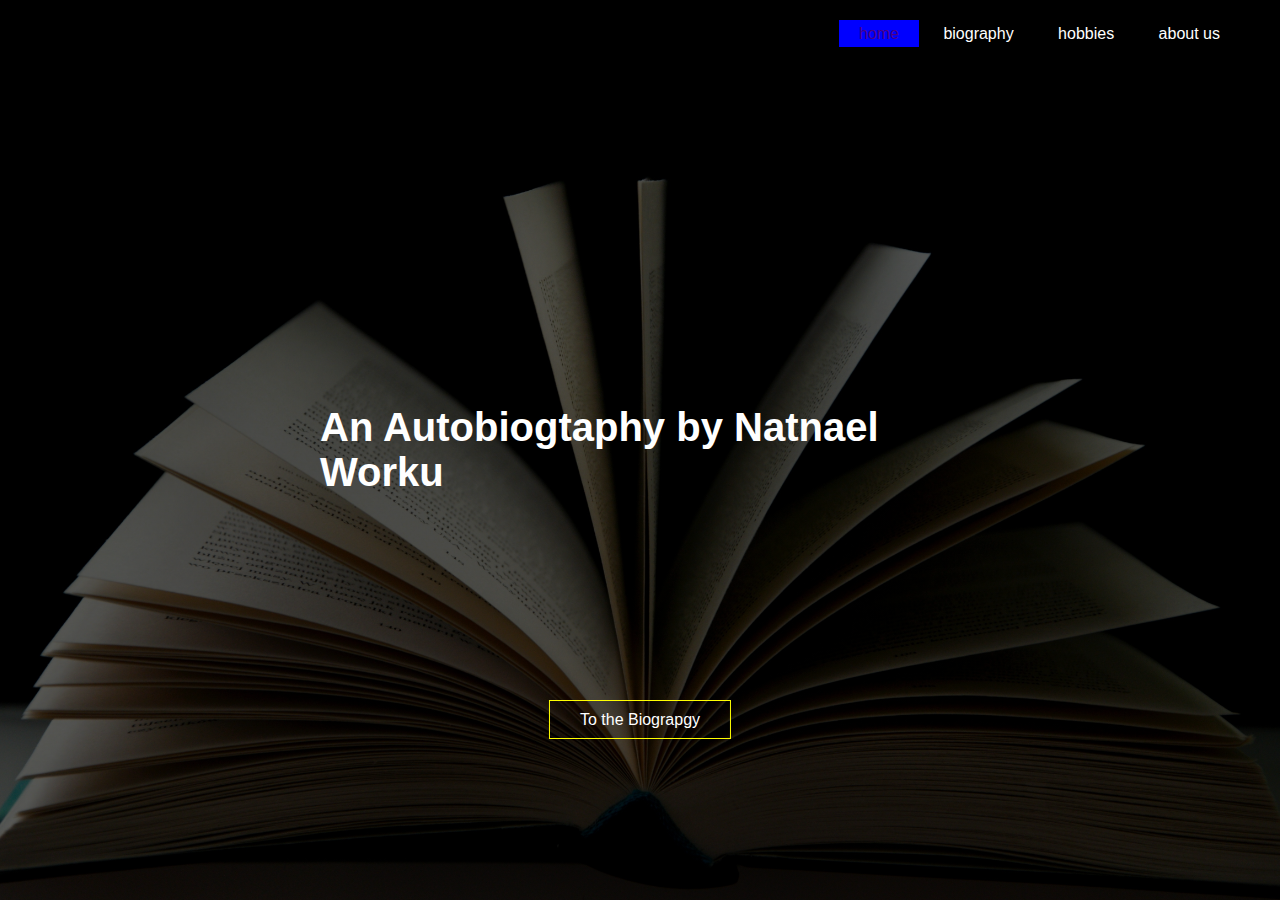
<file: index.html>
<!DOCTYPE html>
<html>
    <head>
        <title>autobiography</title>
        <link rel="stylesheet" href="index.css">
    </head>
    <body>
        <header>
            <div class="main">
                <ul>
                    <li class="active"><a href="index.html">home</a></li>
                    <li ><a href="biography.html">biography</a></li>
                    <li><a href="hobbies.html">hobbies</a></li>
                    <li><a href="contact us.html">about us</a></li>
                </ul>
            </div>
        <div class="title">
            <h1>An Autobiogtaphy by Natnael Worku</h1>
        </div>
        <div class="button">
        <a href="biography.html" class="btn">To the Biograpgy</a>
         </div>
        
        </header>
    </body>
</html>
</file>
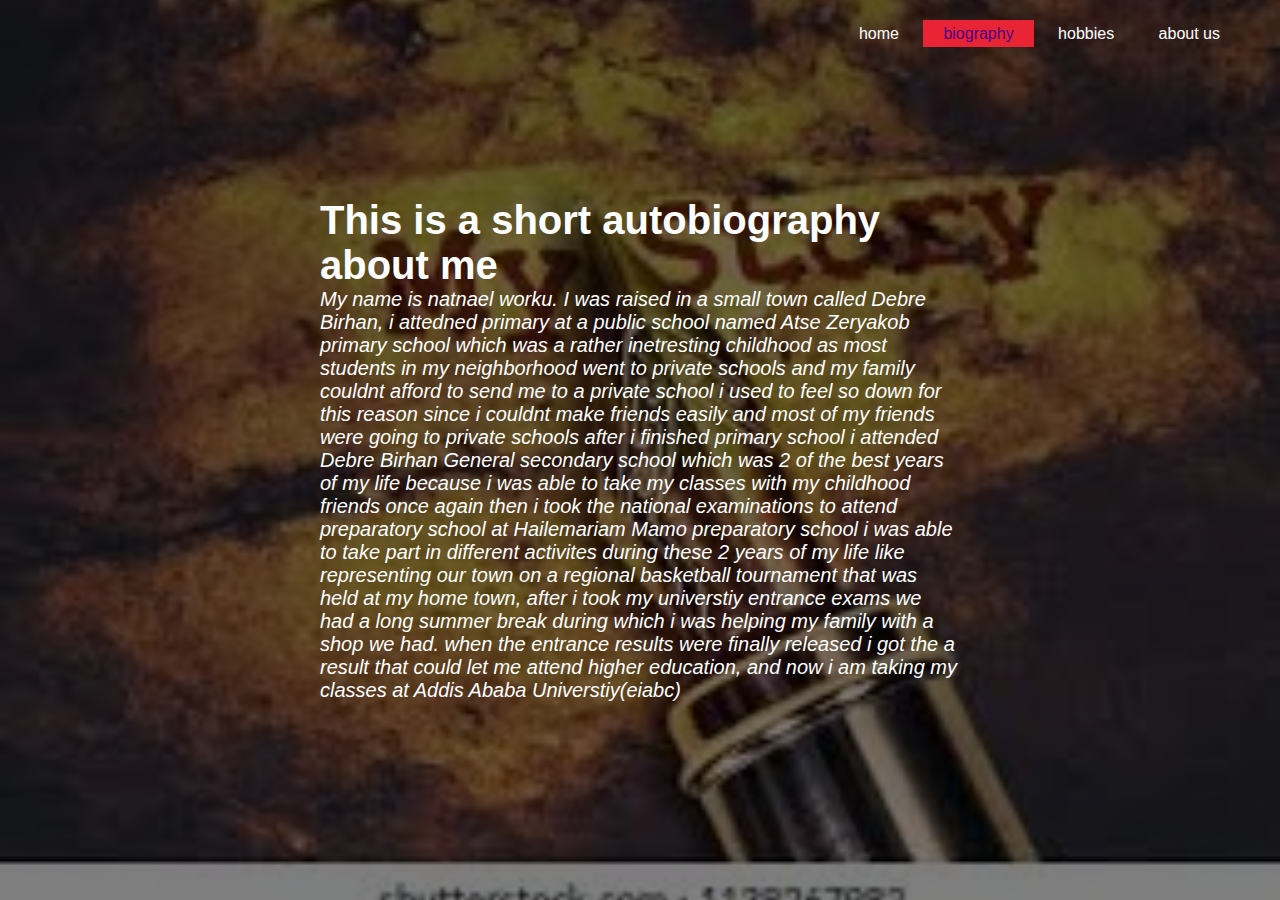
<file: biography.html>
<!DOCTYPE html>
<html>
    <head>
        <title>autobiography</title>
        <link rel="stylesheet" href="biography.css">
    </head>
    <body>
        <header>
            <div class="main">
                <ul>
                    <li><a href="index.html">home</a></li>
                    <li class="active" ><a href="biography.html">biography</a></li>
                    <li ><a href="hobbies.html">hobbies</a></li>
                    <li><a href="contact us.html">about us</a></li>
                </ul>
            </div>
        <div class="title">
            <h1>This is a short autobiography about me</h1>
          
            <P class="par">My name is natnael worku. I was raised in a small town called Debre Birhan, i attedned primary at a public school named Atse Zeryakob 
                 primary school which was a rather inetresting childhood as most students in my neighborhood
                 went to private schools and my family couldnt afford to send me to a private school i used 
                 to feel so down for this reason since i couldnt make friends easily and most of my friends were 
                 going to private schools after i finished primary school i attended Debre Birhan General 
                 secondary school which was 2 of the best years of my life because i was able to take my classes
                  with my childhood friends once again then i took the national examinations to attend preparatory
                   school at Hailemariam Mamo preparatory school i was able to take part in different activites during
                    these 2 years of my life like representing our town on a regional basketball tournament that was held
                     at my home town, after i took my universtiy entrance exams we had a long summer break during which
                      i was helping my family with
                 a shop we had. when the entrance results were finally released i got the a 
                 result that could let me attend higher education, and now i am taking my classes at Addis Ababa Universtiy(eiabc)
                   </P>
                
                </div>
       

        
       
        
        </header>
    </body>
</html>
</file>
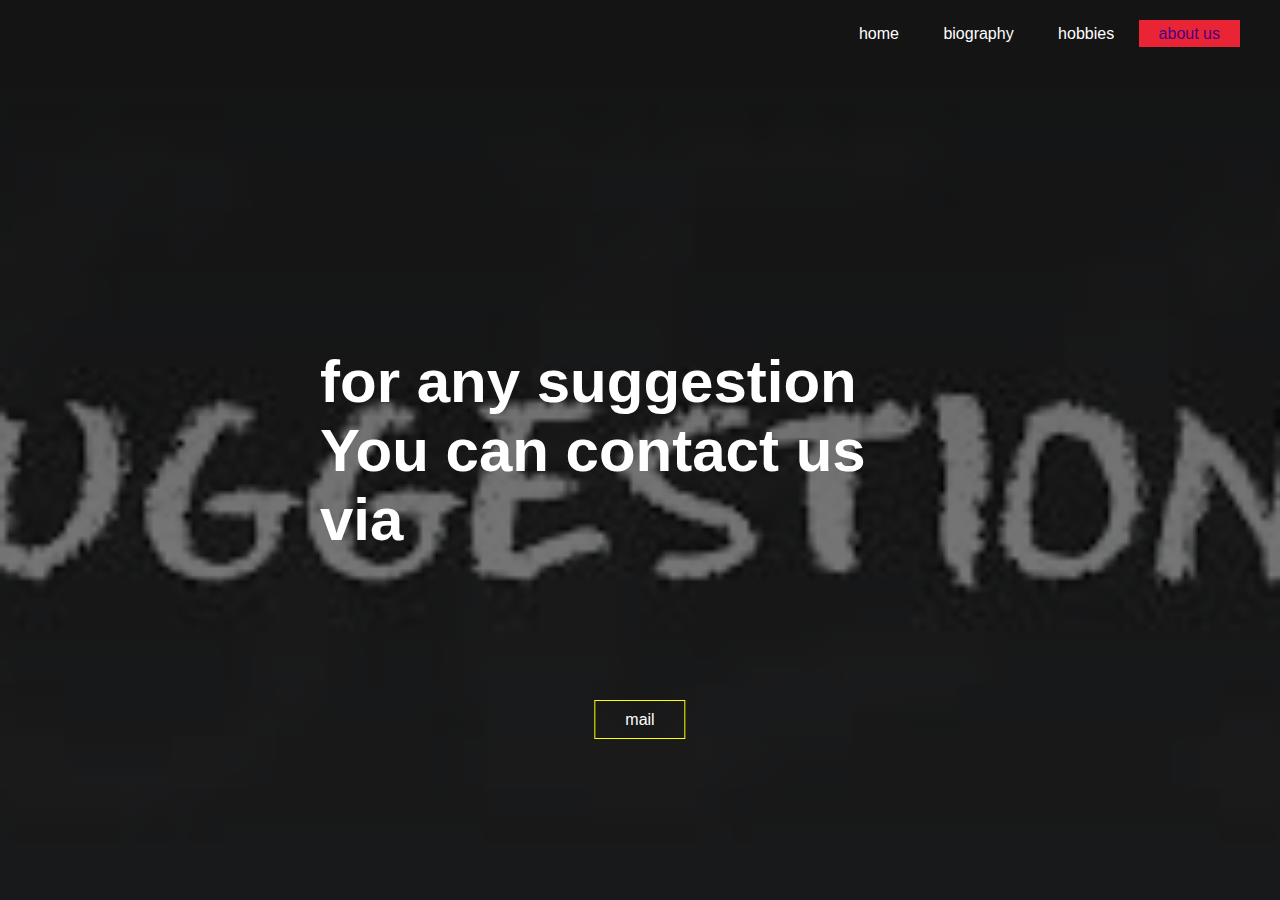
<file: contact us.html>
<!DOCTYPE html>
<html>
    <head>
        <title>autobiography</title>
        <link rel="stylesheet" href="contactus.css">
    </head>
    <body>
        <header>
            <div class="main">
               
                <ul>
                    <li><a href="index.html">home</a></li>
                    <li ><a href="biography.html">biography</a></li>
                    <li ><a href="hobbies.html">hobbies</a></li>
                    <li class="active"><a href="contact us.html">about us</a></li>
                </ul>
            </div>
        <div class="title">
            <h1>for any suggestion You can contact us via</h1>
            
        </div>
        <div class="button">
        <a href="mailto:natawrainbow@gmail.com" class="btn">mail</a>
        
       
    
    </div>
        
       
        
        </header>
    </body>
</html>
</file>
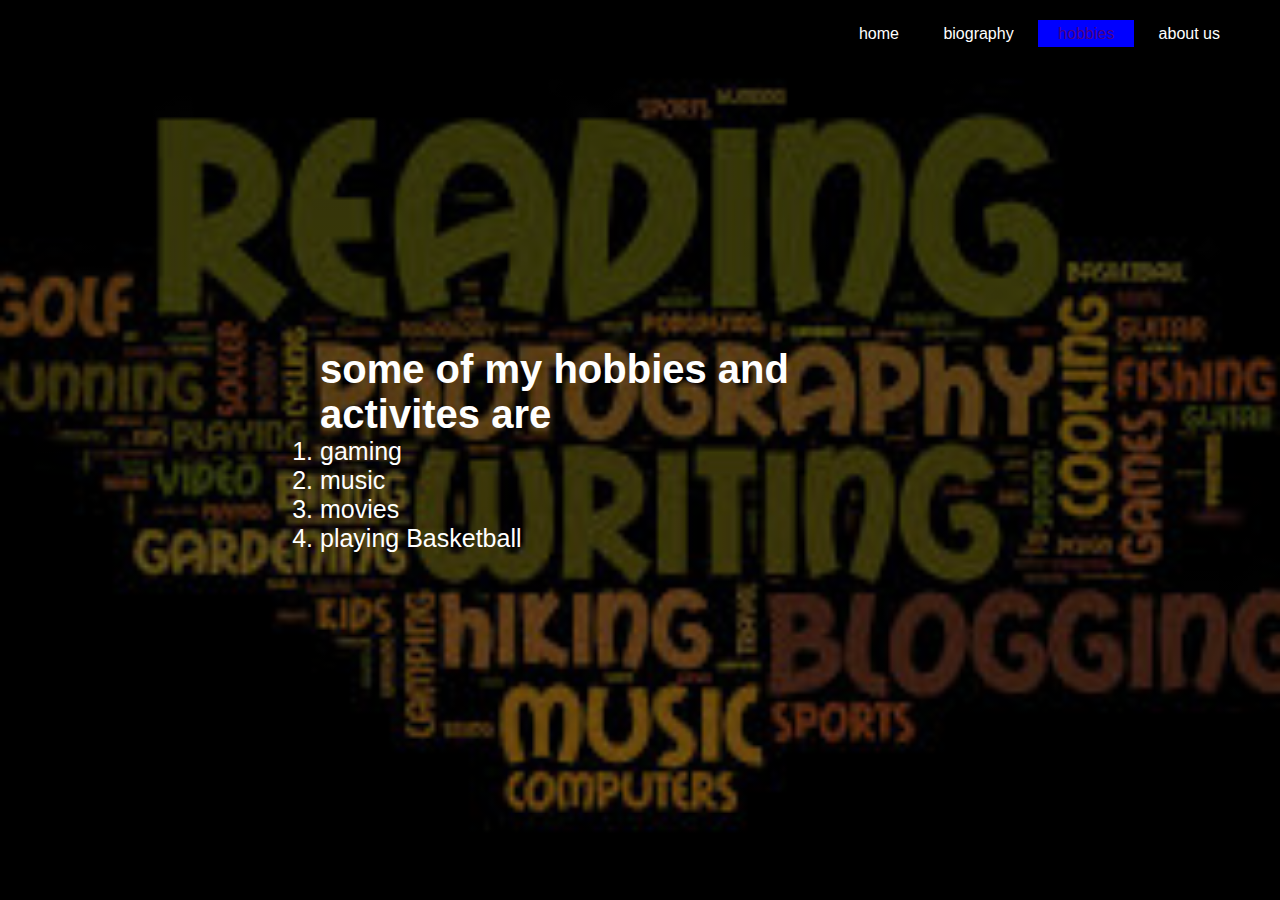
<file: hobbies.html>
<!DOCTYPE html>
<html>
    <head>
        <title>autobiography</title>
       <link rel="stylesheet" href="hob.css">
    </head>
    <body>
        <header>
            <div class="main">
                <ul>
                    <li><a href="index.html">home</a></li>
                    <li ><a href="biography.html">biography</a></li>
                    <li class="active"><a href="hobbies.html">hobbies</a></li>
                    <li><a href="contact us.html">about us</a></li>
               
 </ul>
            </div>
        <div class="title">
            <h1>some of my hobbies and activites are</h1>
            <ol class="hob"> 
                <li> gaming </li>
                <li>music</li>
                <li>movies</li>
                <li>playing Basketball </li>
            </ol> 
        </div>
      </header>
    </body>
</html>
</file>
<file: index.css>
*{
    margin: 0;
    padding: 0;
    font-family: 'Gill Sans', 'Gill Sans MT', Calibri, 'Trebuchet MS', sans-serif;
}
header{
    background-image:linear-gradient(rgba(0,0,0,0.6),rgba(0,0,0,0.5)), url(pictures/back.jpg);
    height: 100vh;
    background-size: cover;
    background-position: center;
}
ul{
    float: right;
    list-style-type: none;
    margin-top: 25px;
}
ul li{
    display: inline-block;
}
ul li a{
    text-decoration: none;
    color: #fff;
    padding: 5px 20px;
    border: 1px solid #ffff transparent;
    transition: 0.5s ease;

}
ul li a:hover{
    background-color: lightblue;
    color: white;
}
 ul li.active a{
     background-color:blue ;
     color: indigo;
 }
 .main{
     max-width: 1200px;
     margin: auto;


 }
 .title{
     position:absolute;
     top: 50%;
     left: 50%;
     transform: translate(-50%,-50%);
 }
     
 .title h1{
         color: white;
         font-size: 40px;
        
 }
 .font{
     color: blue;
      font-style: italic;
 }
.button{
    position:absolute;
    top: 80%;
    left: 50%;
    transform: translate(-50%,-50%);
    
}

.btn{
    border: 1px solid yellow;
    padding: 10px 30px;
    color: #fff;
    text-decoration: none;
    transition: 0.5s ease;
}
    
.btn:hover{
    background-color:#fff;
    color:#000;
}
</file>
<file: biography.css>
*{
    margin: 0;
    padding: 0;
    font-family: 'Gill Sans', 'Gill Sans MT', Calibri, 'Trebuchet MS', sans-serif;
}
header{
    background-image:linear-gradient(rgba(0,0,0,0.6),rgba(0,0,0,0.5)), url(pictures/auto.jpg);
    height: 100vh;
    background-size: cover;
    background-position: center;
}
ul{
    float: right;
    list-style-type: none;
    margin-top: 25px;
}
ul li{
    display: inline-block;
}
ul li a{
    text-decoration: none;
    color: #fff;
    padding: 5px 20px;
    border: 1px solid #ffff transparent;
    transition: 0.5s ease;

}
ul li a:hover{
    background-color: lightblue;
    color: white;
}
 ul li.active a{
     background-color:rgb(233, 37, 53) ;
     color: indigo;
 }

 .main{
     max-width: 1200px;
     margin: auto;


 }
 .title{
     position:absolute;
     top: 50%;
     left: 50%;
     transform: translate(-50%,-50%);
    
 }
     
 .title h1{
         color: white;
         font-size: 40px;
 }
 .par{
     color: white;
     font-style: italic;
     font-size: 20px;
 }
 
         
.button{
    position:absolute;
    top: 90%;
    left: 50%;
    transform: translate(-50%,-50%);
    
}

.btn{
    border: 1px solid yellow;
    padding: 10px 30px;
    color: #fff;
    text-decoration: none;
    transition: 0.5s ease;
}
    
.btn:hover{
    background-color:#fff;
    color:#000;
}
</file>
<file: contactus.css>
*{
    margin: 0;
    padding: 0;
    font-family: 'Gill Sans', 'Gill Sans MT', Calibri, 'Trebuchet MS', sans-serif;
}
header{
    background-image:linear-gradient(rgba(0,0,0,0.6),rgba(0,0,0,0.5)), url(pictures/su2.jpg);
    height: 100vh;
    background-size: cover;
    background-position: center;
}
ul{
    float: right;
    list-style-type: none;
    margin-top: 25px;
}
ul li{
    display: inline-block;
}
ul li a{
    text-decoration: none;
    color: #fff;
    padding: 5px 20px;
    border: 1px solid #ffff transparent;
    transition: 0.5s ease;

}
ul li a:hover{
    background-color: white;
    color: white;
}
 ul li.active a{
     background-color:rgb(233, 37, 53) ;
     color: indigo;
 }

 .main{
     max-width: 1200px;
     margin: auto;


 }
 .title{
     position:absolute;
     top: 50%;
     left: 50%;
     transform: translate(-50%,-50%);
 }
     
 .title h1{
         color: white;
         font-size: 60px;
 }
.button{
    position:absolute;
    top: 80%;
    left: 50%;
    transform: translate(-50%,-50%);
    
}

.btn{
    border: 1px solid yellow;
    padding: 10px 30px;
    color: #fff;
    text-decoration: none;
    transition: 0.5s ease;
}
    
.btn:hover{
    background-color:#fff;
    color:#000;
}
</file>
<file: hob.css>
*{
    margin: 0;
    padding: 0;
    font-family: 'Gill Sans', 'Gill Sans MT', Calibri, 'Trebuchet MS', sans-serif;
}
header{
    background-image:linear-gradient(rgba(0,0,0,0.6),rgba(0,0,0,0.5)), url(pictures/hob.jpg);
    height: 100vh;
    background-size: cover;
    background-position: center;
}
ul{
    float: right;
    list-style-type: none;
    margin-top: 25px;
}
ul li{
    display: inline-block;
}
ul li a{
    text-decoration: none;
    color: #fff;
    padding: 5px 20px;
    border: 1px solid #ffff transparent;
    transition: 0.5s ease;

}
ul li a:hover{
    background-color: white;
    color: white;
}
 ul li.active a{
     background-color: blue  ;
     color: indigo;
 }

 .main{
     max-width: 1200px;
     margin: auto;


 }
 .title{
     position:absolute;
     top: 50%;
     left: 50%;
     transform: translate(-50%,-50%);
 }
     
 .title h1{
         color: white;
         font-size: 40px;
 }
 .hob{
     font-size: 25px;
     color: white;

 }
</file>
